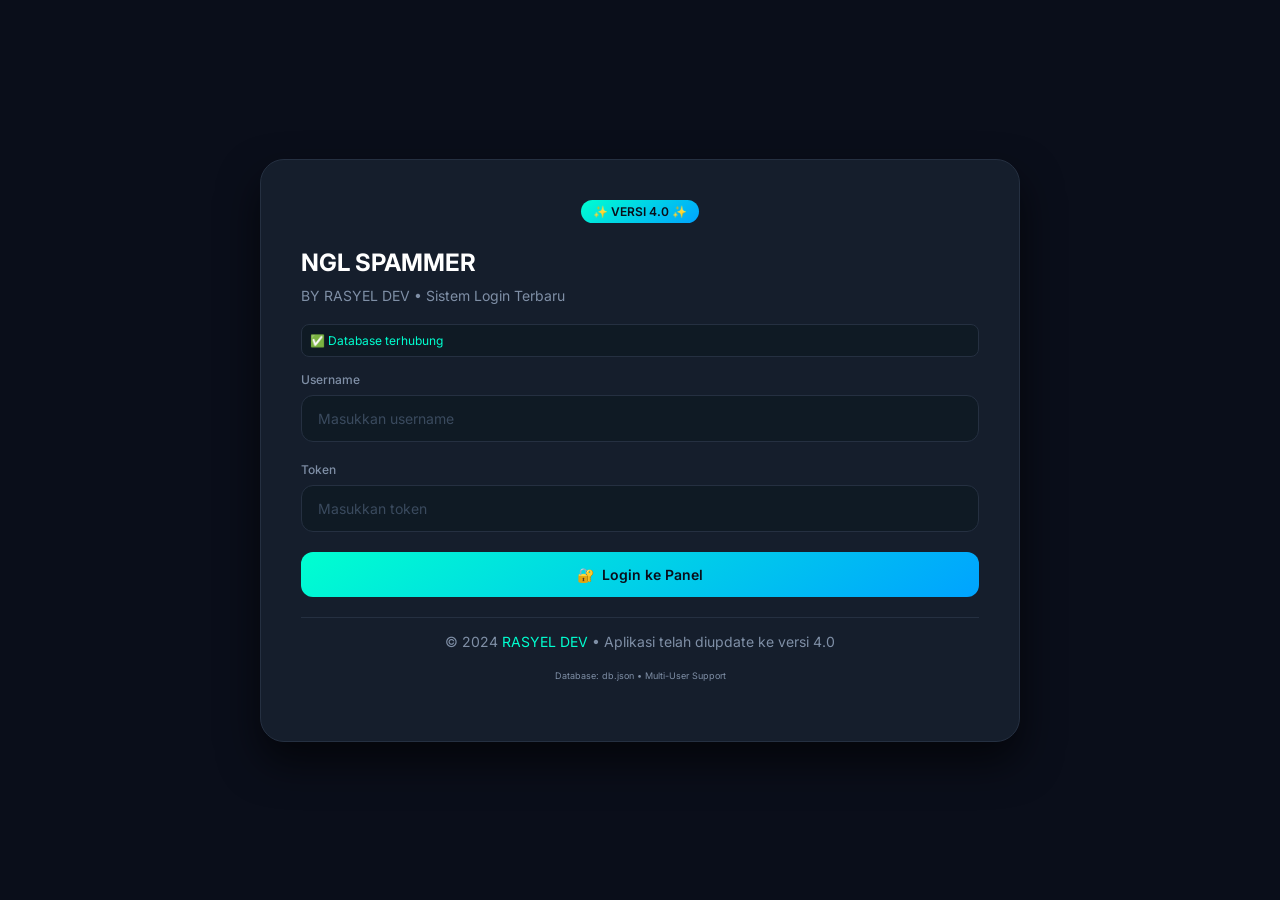
<file: index.html>
<!-- file: index.html -->
<!DOCTYPE html>
<html lang="en">
<head>
    <meta charset="UTF-8">
    <meta name="viewport" content="width=device-width, initial-scale=1.0">
    <title>Login - NGL Spammer V4.0</title>
    <link rel="preconnect" href="https://fonts.googleapis.com">
    <link rel="preconnect" href="https://fonts.gstatic.com" crossorigin>
    <link href="https://fonts.googleapis.com/css2?family=Inter:wght@400;500;600;700&display=swap" rel="stylesheet">
    <link rel="stylesheet" href="style.css">
    <style>
        .version-badge {
            background: linear-gradient(145deg, #00ffd0, #00a3ff);
            color: #0a0e1a;
            padding: 4px 12px;
            border-radius: 20px;
            font-size: 12px;
            font-weight: 600;
            display: inline-block;
            margin-bottom: 15px;
        }
        
        .api-status {
            font-size: 12px;
            margin-bottom: 15px;
            padding: 8px;
            background: #0f1a24;
            border-radius: 8px;
            border: 1px solid #253041;
        }
        
        .login-footer {
            margin-top: 20px;
            text-align: center;
            color: #4a5a6e;
            font-size: 11px;
            border-top: 1px solid #253041;
            padding-top: 15px;
        }
        
        .login-footer span {
            color: #00ffd0;
        }
    </style>
</head>
<body>
    <div class="container">
        <div class="login-box">
            <div style="text-align: center; margin-bottom: 10px;">
                <span class="version-badge">✨ VERSI 4.0 ✨</span>
            </div>
            <h2>NGL SPAMMER</h2>
            <p>BY RASYEL DEV • Sistem Login Terbaru</p>
            
            <div class="api-status" id="apiStatus">
                <span id="statusIcon">⏳</span> 
                <span id="statusText">Menyambung ke database...</span>
            </div>
            
            <form id="loginForm">
                <div class="input-group">
                    <label for="username">Username</label>
                    <input type="text" id="username" placeholder="Masukkan username" required>
                </div>
                <div class="input-group">
                    <label for="token">Token</label>
                    <input type="text" id="token" placeholder="Masukkan token" required>
                </div>
                <button type="submit" class="btn-login" id="loginBtn">
                    <span>🔐</span> Login ke Panel
                </button>
                <p id="errorMessage" class="error-message"></p>
            </form>
            
            <div class="login-footer">
                <p>© 2024 <span>RASYEL DEV</span> • Aplikasi telah diupdate ke versi 4.0</p>
                <p style="margin-top: 5px; font-size: 9px;">Database: db.json • Multi-User Support</p>
            </div>
        </div>
    </div>
    
    <script>
        // URL ke file db.json - Sesuaikan dengan lokasi hosting
        // Untuk localhost: 'db.json'
        // Untuk GitHub Pages: '/nama-repository/db.json' atau './db.json'
        const DB_URL = window.location.hostname === 'localhost' || window.location.hostname === '127.0.0.1' 
            ? 'db.json' 
            : window.location.pathname.includes('/') 
                ? window.location.pathname.substring(0, window.location.pathname.lastIndexOf('/')) + '/db.json'
                : 'db.json';
        
        // Fungsi untuk memuat database
        async function loadDatabase() {
            const statusIcon = document.getElementById('statusIcon');
            const statusText = document.getElementById('statusText');
            
            try {
                const response = await fetch(DB_URL + '?t=' + new Date().getTime()); // Cache busting
                
                if (!response.ok) {
                    throw new Error(`HTTP error! status: ${response.status}`);
                }
                
                const data = await response.json();
                console.log('Database loaded:', data);
                
                // Simpan ke sessionStorage agar bisa diakses halaman lain
                sessionStorage.setItem('database', JSON.stringify(data));
                
                statusIcon.innerHTML = '✅';
                statusText.innerHTML = 'Database terhubung';
                statusText.style.color = '#00ffd0';
                
                return data;
            } catch (error) {
                console.error('Error loading database:', error);
                statusIcon.innerHTML = '❌';
                statusText.innerHTML = 'Gagal memuat database';
                statusText.style.color = '#ff5e7c';
                
                // Fallback ke localStorage jika db.json tidak bisa diakses
                const localData = localStorage.getItem('users');
                if (localData) {
                    statusIcon.innerHTML = '⚠️';
                    statusText.innerHTML = 'Mode offline (localStorage)';
                    statusText.style.color = '#ffa500';
                    return { users: JSON.parse(localData) };
                }
                
                return null;
            }
        }

        // Cek session yang masih aktif
        async function checkActiveSession() {
            const session = JSON.parse(sessionStorage.getItem('session'));
            if (!session) return;
            
            const db = await loadDatabase();
            if (!db) return;
            
            // Validasi session dengan database
            const user = db.users.find(u => u.id === session.id);
            
            if (user && user.role === session.role) {
                // Session valid, redirect
                if (user.role === 'admin') {
                    window.location.href = 'admin.html';
                } else {
                    window.location.href = 'user.html';
                }
            } else {
                // Session tidak valid
                sessionStorage.removeItem('session');
            }
        }

        // Handle login
        document.getElementById('loginForm').addEventListener('submit', async function(e) {
            e.preventDefault();
            
            const username = document.getElementById('username').value.trim();
            const token = document.getElementById('token').value.trim();
            const errorMessage = document.getElementById('errorMessage');
            const loginBtn = document.getElementById('loginBtn');
            
            errorMessage.textContent = '';
            loginBtn.disabled = true;
            loginBtn.innerHTML = '<span class="loading"></span> Memproses...';
            
            try {
                // Load database
                const db = await loadDatabase();
                
                if (!db) {
                    errorMessage.textContent = 'Tidak dapat mengakses database';
                    loginBtn.disabled = false;
                    loginBtn.innerHTML = '<span>🔐</span> Login ke Panel';
                    return;
                }
                
                // Cari user
                const user = db.users.find(u => u.username === username && u.token === token);
                
                if (user) {
                    // Simpan session
                    sessionStorage.setItem('session', JSON.stringify({
                        id: user.id,
                        username: user.username,
                        role: user.role
                    }));
                    
                    // Simpan database ke sessionStorage untuk halaman lain
                    sessionStorage.setItem('database', JSON.stringify(db));
                    
                    // Redirect berdasarkan role
                    if (user.role === 'admin') {
                        window.location.href = 'admin.html';
                    } else {
                        window.location.href = 'user.html';
                    }
                } else {
                    errorMessage.textContent = 'Username atau token salah!';
                    loginBtn.disabled = false;
                    loginBtn.innerHTML = '<span>🔐</span> Login ke Panel';
                }
            } catch (error) {
                console.error('Login error:', error);
                errorMessage.textContent = 'Terjadi kesalahan. Coba lagi.';
                loginBtn.disabled = false;
                loginBtn.innerHTML = '<span>🔐</span> Login ke Panel';
            }
        });

        // Inisialisasi
        (async function() {
            await loadDatabase();
            await checkActiveSession();
        })();
    </script>
</body>
</html>
</file>
<file: style.css>
/* file: style.css - Updated with dark theme from user.html */
* {
    margin: 0;
    padding: 0;
    box-sizing: border-box;
    font-family: 'Inter', 'Segoe UI', Tahoma, Geneva, Verdana, sans-serif;
}

body {
    background: #0a0e1a;
    min-height: 100vh;
    display: flex;
    justify-content: center;
    align-items: center;
    padding: 16px;
}

.container {
    width: 100%;
    max-width: 800px;
    padding: 20px;
}

.login-box, .admin-panel, .user-dashboard {
    background: #151e2c;
    border-radius: 24px;
    padding: 40px;
    box-shadow: 0 20px 40px rgba(0, 0, 0, 0.6);
    border: 1px solid #253041;
}

.login-box h2, .admin-panel h2, .user-dashboard h2 {
    margin-bottom: 10px;
    color: white;
    font-size: 24px;
}

.login-box p {
    color: #7f8fa6;
    margin-bottom: 20px;
    font-size: 14px;
}

.input-group {
    margin-bottom: 20px;
}

.input-group label {
    display: block;
    margin-bottom: 8px;
    color: #7f8fa6;
    font-weight: 500;
    font-size: 12px;
}

.input-group input {
    width: 100%;
    padding: 14px 16px;
    background: #0f1a24;
    border: 1px solid #253041;
    border-radius: 12px;
    font-size: 14px;
    transition: all 0.3s;
    color: white;
    outline: none;
}

.input-group input:focus {
    border-color: #00ffd0;
}

.input-group input::placeholder {
    color: #3a4a5e;
}

.btn-login, .btn-create, .btn-copy {
    background: linear-gradient(145deg, #00ffd0, #00a3ff);
    color: #0a0e1a;
    border: none;
    padding: 14px 24px;
    border-radius: 12px;
    font-size: 14px;
    font-weight: 600;
    cursor: pointer;
    transition: all 0.2s;
    width: 100%;
    display: flex;
    align-items: center;
    justify-content: center;
    gap: 8px;
}

.btn-login:hover, .btn-create:hover, .btn-copy:hover {
    opacity: 0.9;
    transform: translateY(-2px);
}

.btn-login:active, .btn-create:active, .btn-copy:active {
    transform: translateY(0);
}

.btn-logout {
    background: #ff5e7c;
    color: white;
    border: none;
    padding: 8px 16px;
    border-radius: 20px;
    font-size: 12px;
    font-weight: 600;
    cursor: pointer;
    transition: all 0.2s;
    width: auto;
}

.btn-logout:hover {
    background: #ff3b5c;
}

.error-message {
    color: #ff5e7c;
    margin-top: 10px;
    text-align: center;
    font-size: 13px;
}

.header {
    display: flex;
    justify-content: space-between;
    align-items: center;
    margin-bottom: 30px;
    padding-bottom: 20px;
    border-bottom: 1px solid #253041;
}

.create-account-section, .user-list-section, .user-info, .content {
    margin-bottom: 30px;
    padding: 24px;
    background: #0f1a24;
    border: 1px solid #253041;
    border-radius: 16px;
}

.create-account-section h3, .user-list-section h3, .user-info h3, .content h3 {
    color: white;
    font-size: 18px;
    margin-bottom: 16px;
}

.token-result {
    margin-top: 20px;
    padding: 16px;
    background: #151e2c;
    border-radius: 12px;
    border: 1px solid #253041;
}

.token-result p {
    color: #7f8fa6;
    margin-bottom: 10px;
    font-size: 13px;
}

.token-box {
    display: flex;
    align-items: center;
    gap: 10px;
    margin-top: 10px;
}

.token-box code {
    background: #0a121c;
    padding: 12px;
    border-radius: 8px;
    font-family: 'SF Mono', 'Monaco', monospace;
    flex: 1;
    color: #00ffd0;
    font-size: 14px;
    border: 1px solid #1e2b3a;
}

.btn-copy {
    width: auto;
    padding: 10px 20px;
    background: #1e2b3a;
    color: #00ffd0;
    border: 1px solid #253041;
}

.btn-copy:hover {
    background: #2a3a4a;
}

table {
    width: 100%;
    border-collapse: collapse;
}

table th, table td {
    padding: 12px;
    text-align: left;
    border-bottom: 1px solid #253041;
    color: #a0b0c0;
}

table th {
    background: #151e2c;
    font-weight: 600;
    color: #7f8fa6;
    font-size: 12px;
}

table td {
    color: white;
}

.user-info p {
    margin: 12px 0;
    font-size: 14px;
    color: #a0b0c0;
}

.user-info p strong {
    color: #00ffd0;
    font-weight: 600;
    margin-right: 10px;
}

/* Additional dark theme elements */
.status-value {
    color: #00ffd0;
}
/* Tambahkan ke file style.css */
.contact-info {
    margin-top: 20px;
    padding-top: 20px;
    border-top: 1px solid #e0e0e0;
    text-align: center;
}

.contact-info p {
    margin: 0 0 10px 0;
    font-size: 14px;
    color: #666;
}

.wa-link {
    display: inline-flex;
    align-items: center;
    gap: 8px;
    padding: 10px 20px;
    background-color: #25D366;
    color: white;
    text-decoration: none;
    border-radius: 8px;
    font-weight: 500;
    transition: background-color 0.3s;
}

.wa-link:hover {
    background-color: #128C7E;
}

.wa-icon {
    font-size: 18px;
}
.footer-text {
    color: #4a5a6e;
    text-align: center;
    margin-top: 20px;
    font-size: 10px;
}

/* Scrollbar styling */
::-webkit-scrollbar {
    width: 8px;
    height: 8px;
}

::-webkit-scrollbar-track {
    background: #0f1a24;
}

::-webkit-scrollbar-thumb {
    background: #1e2b3a;
    border-radius: 4px;
}

::-webkit-scrollbar-thumb:hover {
    background: #2a3a4a;
}
</file>
